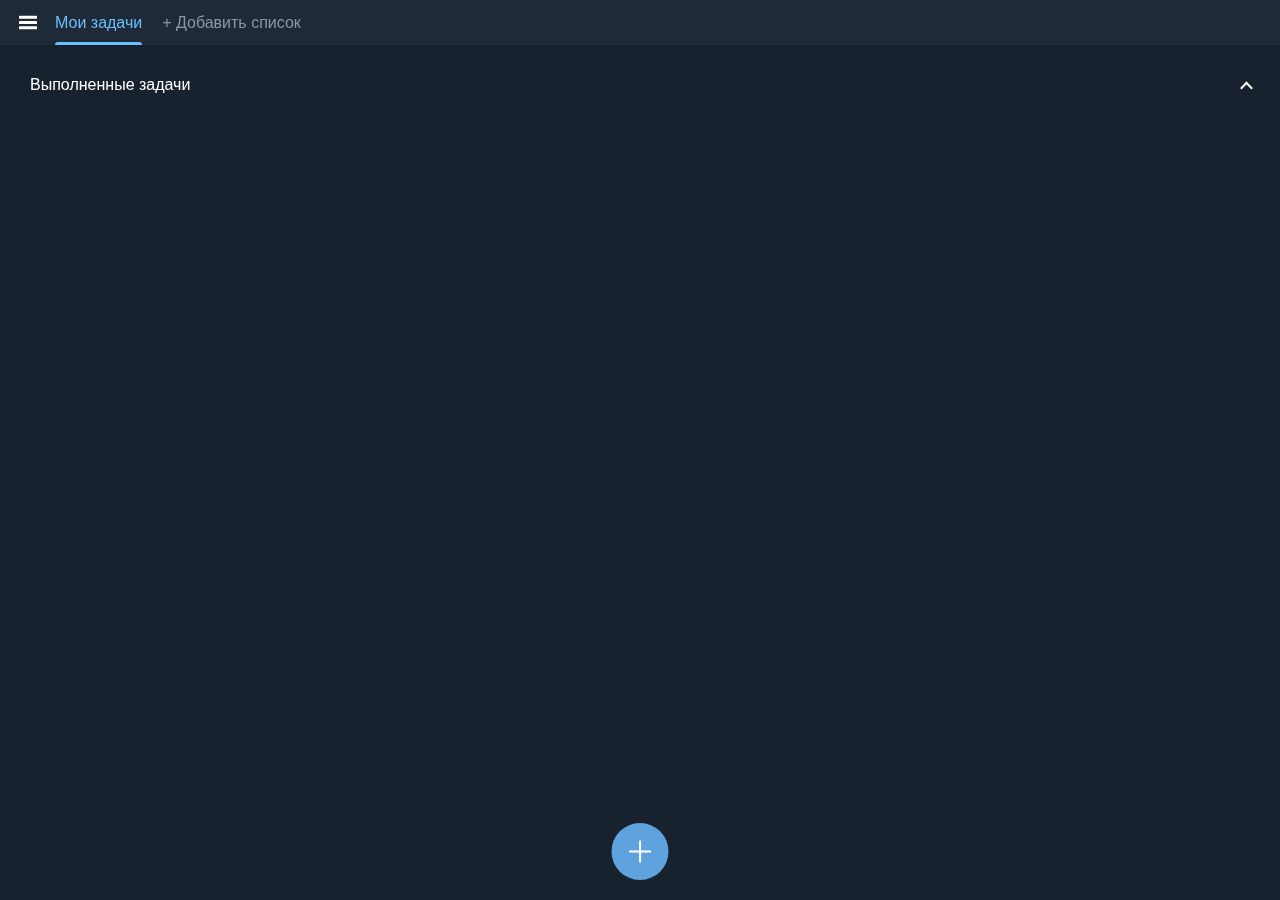
<file: index.html>
<!DOCTYPE html>
<html lang="en">
<head>
  <meta charset="UTF-8">
  <meta name="viewport" content="width=device-width, initial-scale=1.0">
  <meta http-equiv="X-UA-Compatible" content="ie=edge">

  <meta name="theme-color" content="#1e2a37">
  <meta name="apple-mobile-web-app-status-bar-style" content="black-translucent">
  
  <link rel="stylesheet" href="./img/iconsfont/iconsfont.css">
  <link rel="stylesheet" href="style.css">
  <link rel="manifest" href="./manifest.json">

  <link rel="apple-touch-icon" href="./img/logo/icon-192x192.png">
  <link rel="shortcut icon" href="./img/logo/favicon.ico" type="image/x-icon">
  <title>Telegram TODO</title>
</head>
<body>

 
<div class="wrapper">
  <header class="header">
    <div class="burger-btn">
      <span class="burger-btn__bg"></span>
      <span class="burger-btn__burger"></span>
    </div>
    <div class="categories">
      <label class="category-wrapper">
        <input checked type="radio" class="category__radio" name="category__radio">
        <span class="category">
          Мои задачи
        </span>
      </label>
      <div class="add-list-btn category">
        + Добавить список
      </div>
    </div>
  </header>
  
  <div class="lists-slider">
    <div class="lists-slider__con">
      <div class="lists-slider__slide">
        
        <div class="main-list">
          <!-- <div class="todo">
            <label class="todo__checkbox-wrapper">
              <input class="todo__checkbox" type="checkbox">
              <span class="todo__checkbox-label"></span>
            </label>
            <p class="todo__text">Умом не блещет</p>
          </div>
          <div class="todo">
            <label class="todo__checkbox-wrapper">
              <input class="todo__checkbox" type="checkbox">
              <span class="todo__checkbox-label"></span>
            </label>
            <p class="todo__text">Какая-то задача</p>
          </div> -->
        </div>
        
        <label class="completed-tasks__btn">
          Выполненные задачи
          <input class="completed-tasks__checkbox" type="checkbox">
          <span class="completed-tasks__toggle"></span>
        </label>
        <div class="completed-tasks">
        </div>
        
      </div>
    </div>
  </div>
</div>

<div class="left-menu__shadow-bg"></div>
<div class="left-menu">
  <span class="soon">Скоро!</span>
</div>

<div class="add-category-window__shadow-bg"></div>
<div class="add-category-window">
  <h3 class="add-category-window__title">
    Добавить список
  </h3>
  <input class="add-category-window__input" type="text" maxlength="12" placeholder="Введите имя списка">
  <div class="add-category-window__btns-con">
    <button class="add-category-window__cancel red-btn">ОТМЕНИТЬ</button>
    <button class="add-category-window__confirm blue-btn">ДОБАВИТЬ</button>
  </div>
</div>

<input type="checkbox" class="add-todo-btn__checkbox" id="add-todo-btn__checkbox" />
<label class="add-todo-btn" for="add-todo-btn__checkbox"></label>
<label class="add-todo-btn__shadow" for="add-todo-btn__checkbox"></label>
<div class="add-todo-window">
  <div class="add-todo-window__input" placeholder="Новая задача"></div>
  <div class="add-todo-window__btns-con">
    <label class="add-todo-window__cancel red-btn" for="add-todo-btn__checkbox">ОТМЕНИТЬ</label>
    <button class="add-todo-window__confirm blue-btn">СОХРАНИТЬ</button>
  </div>
</div>

<div class="lists-context-menu__shadow-bg"></div>
<div class="lists-context-menu">
  <span class="lists-context-menu__btn
                lists-context-menu__rename
               icon-pencil">
    Переименовать
  </span>
  <span class="lists-context-menu__btn
               lists-context-menu__delete
               icon-trash">
    Удалить
  </span>
</div>

<div class="rename-lists-window">
  <h3 class="rename-lists-window__title">
    Переименовать список
  </h3>
  <input class="rename-lists-window__input" type="text" maxlength="12" placeholder="Введите имя списка">
  <div class="rename-lists-window__btns-con">
    <button class="rename-lists-window__cancel red-btn">ОТМЕНИТЬ</button>
    <button class="rename-lists-window__confirm blue-btn">СОХРАНИТЬ</button>
  </div>
</div>

<div class="confirm-window">
  <div class="confirm-window__title">Удалить список?</div>
  <div class="confirm-window__buttons-con">
    <div class="confirm-window__cancel">ОТМЕНИТЬ</div>
    <div class="confirm-window__delete">УДАЛИТЬ</div>
  </div>
</div>

  
  
<script src="main.js" type="module"></script>
</body>
</html>
</file>
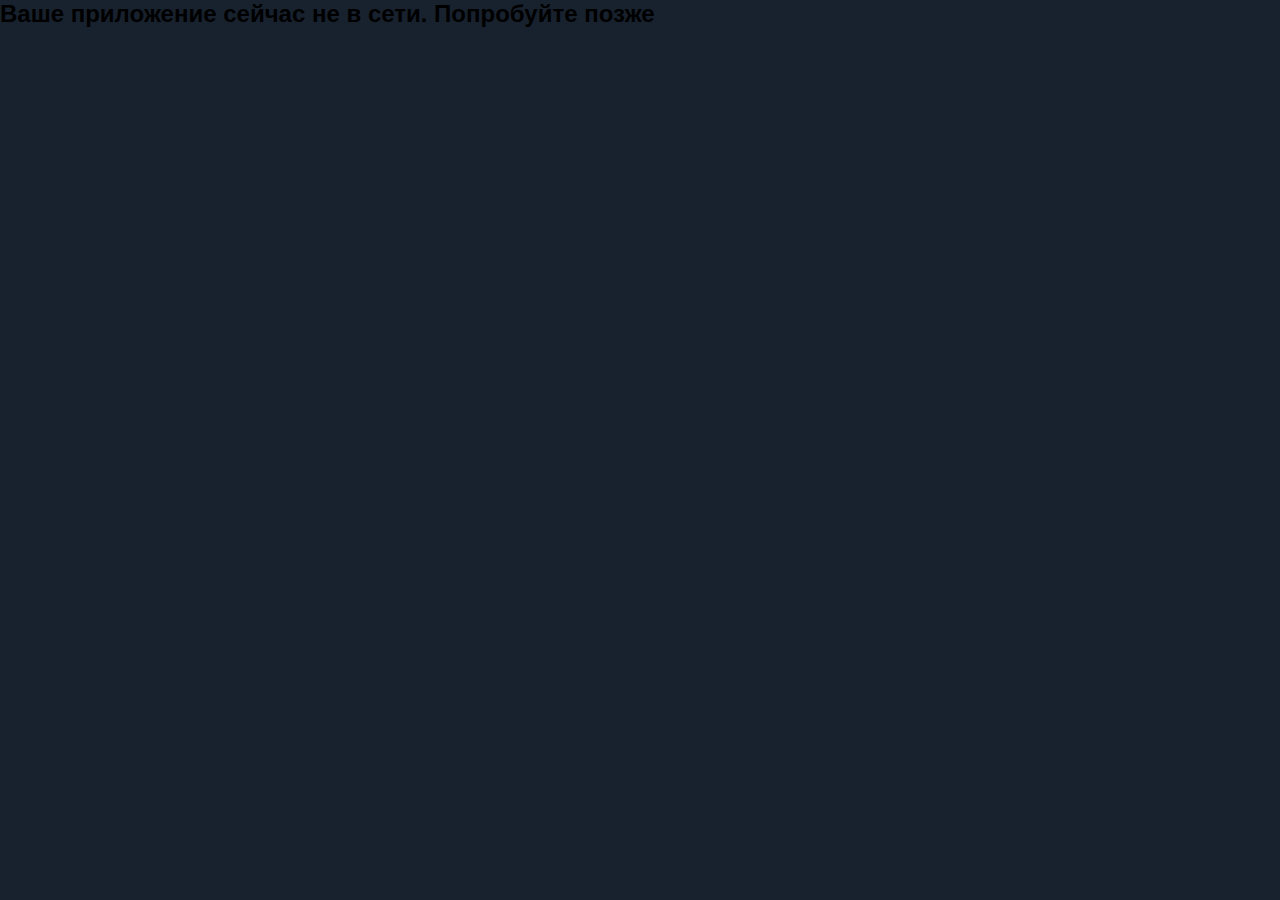
<file: offline.html>
<!DOCTYPE html>
<html lang="en">
<head>
  <meta charset="UTF-8">
  <meta name="viewport" content="width=device-width, initial-scale=1.0">
  <meta http-equiv="X-UA-Compatible" content="ie=edge">

  <meta name="theme-color" content="#202b39">
  <meta name="apple-mobile-web-app-status-bar-style" content="black-translucent">
  
  <link rel="stylesheet" href="./img/iconsfont/iconsfont.css">
  <link rel="stylesheet" href="style.css">
  <link rel="manifest" href="./manifest.json">
  <link rel="shortcut icon" href="./img/logo/favicon.ico" type="image/x-icon">
  <title>Telegram TODO</title>
</head>
<body>

  <h2>Ваше приложение сейчас не в сети. Попробуйте позже</h2>

</body>
</html>
</file>
<file: img/iconsfont/iconsfont.css>
@font-face {
  font-family: 'icons';
  src:  url('./fonts/icons.eot?94ec42');
  src:  url('./fonts/icons.eot?94ec42#iefix') format('embedded-opentype'),
    url('./fonts/icons.ttf?94ec42') format('truetype'),
    url('./fonts/icons.woff?94ec42') format('woff'),
    url('./fonts/icons.svg?94ec42#icons') format('svg');
  font-weight: normal;
  font-style: normal;
  font-display: block;
}

[class^="icon-"]::before,
[class*=" icon-"]::before {
  /* use !important to prevent issues with browser extensions that change fonts */
  font-family: 'icons' !important;
  speak: never;
  font-style: normal;
  font-weight: normal;
  font-variant: normal;
  text-transform: none;
  line-height: 1;

  /* Better Font Rendering =========== */
  -webkit-font-smoothing: antialiased;
  -moz-osx-font-smoothing: grayscale;
}

.icon-trash:before {
  content: "\e900";
}
.icon-pencil:before {
  content: "\e901";
}
</file>
<file: style.css>
* {
  margin: 0;
  padding: 0;
  box-sizing: border-box;
  -webkit-user-select: none;
  -khtml-user-select: none;
  -moz-user-select: none;
  -ms-user-select: none;
  user-select: none;
  
  -webkit-tap-highlight-color: transparent;
  
  scrollbar-width: none;
  -ms-overflow-style: none;
}
input, textarea {
  -webkit-user-select: text;
  -khtml-user-select: text;
  -moz-user-select: text;
  -ms-user-select: text;
  user-select: text;
}
[contenteditable] {
  -webkit-user-select: text;
  -khtml-user-select: text;
  -moz-user-select: text;
  -ms-user-select: text;
  user-select: text;
}
*::-webkit-scrollbar {
  display: none;
}
:root {
  --header_height: 45px;
  
  --category-padding: 10px;
  
  --left-menu_transition: .3s;
  --left-menu_width: min(75vw, 275px);
  
  --category_transition: .2s;
  --accent-color: #6ABFFF;
  
  --red-color: #F76B72;
  --gray-color: #8B97A3;
  
  --add-todo-window_height: 50px;
  --todo_min-height: 50px;
}
body {
  margin: 0;
  font-family: sans-serif;
  background: #18222E;
  overflow-y: hidden;
}

.wrapper {
  position: fixed;
  top: 0;
  left: 0;
  width: 100vw;
  height: 100vh;
  transition: 200ms;
}

.header {
  z-index: 10;
  position: fixed;
  display: flex;
  top: 0;
  left: 0;
  transform: translateZ(0);
  
  width: 100vw;
  height: var(--header_height);
  
  backdrop-filter: blur(6px);
  -webkit-backdrop-filter: blur(6px);
  background: #212D3Bbb;
  box-shadow: 0 0 5px #0003;
}

.burger-btn {
  position: relative;
  display: flex;
  align-items: center;
  justify-content: center;
  
  padding-left: var(--category-padding);
  width: var(--header_height);
  height: var(--header_height);
}
.burger-btn__bg {
  position: absolute;
  width: 80%;
  height: 80%;
  opacity: 0;
  background: #fff;
  border-radius: 50%;
  transition: .6s;
}
.burger-btn:active > .burger-btn__bg {
  opacity: .1;
  transition: .2s;
}
.burger-btn__burger {
  position: absolute;
  width: 40%;
  height: 2.3px;
  background: #fff;
  border-radius: .5px;
}
.burger-btn__burger:before {
  content: "";
  position: absolute;
  display: block;
  top: 0;
  left: 0;
  right: 0;
  bottom: 0;
  background: inherit;
  border-radius: inherit;
  transform: translateY(-225%);
}
.burger-btn__burger:after {
  content: "";
  position: absolute;
  display: block;
  top: 0;
  left: 0;
  right: 0;
  bottom: 0;
  background: inherit;
  border-radius: inherit;
  transform: translateY(225%);
}

.categories {
  display: flex;
  align-items: center;
  
  overflow-x: scroll;
  overflow-y: hidden;
  
  width: calc(100vw - var(--header_height) );
  
}
.category {
  position: relative;
  display: flex;
  align-items: center;
  justify-content: center;
  flex-shrink: 0;
  height: var(--header_height);
  min-width: calc(var(--header_height) * 1.6);
  
  color: var(--gray-color);
  padding: 0 10px;
  font-weight: 500;
  white-space: nowrap;
  transition: var(--category_transition);
}
.category:before {
  content: "";
  position: absolute;
  left: 10px;
  right: 10px;
  bottom: 0;
  height: 3px;
  transform: translateY(130%);
  
  background: #6ABFFF;
  border-radius: 30px 30px 0 0;
  
  transition: var(--category_transition);
}
.category:active {
  background: #283848;
}
input[name="category__radio"] {
  display: none;
}
input[name="category__radio"]:checked + .category {
  color: var(--accent-color);
}
input[name="category__radio"]:checked + .category:before {
  transform: translateY(0);
}

.left-menu__shadow-bg {
  z-index: -1;
  position: fixed;
  top: 0;
  left: 0;
  right: 0;
  bottom: 0;
  
  pointer-events: none;
  
  opacity: 0;
  background: #000;
  transition: var(--left-menu_transition);
}
.left-menu {
  z-index: 1000;
  position: fixed;
  top: 0;
  left: calc(var(--left-menu_width) - var(--left-menu_width)*2);
  bottom: 0;
  display: flex;
  align-items: center;
  justify-content: center;
  width: var(--left-menu_width);
  background: #1C242F;
  transition: var(--left-menu_transition), box-shadow .1s;
}
.soon {
  color: #ccc;
}


.add-category-window__shadow-bg {
  z-index: -1;
  position: fixed;
  top: 0;
  left: 0;
  right: 0;
  bottom: 0;
  
  pointer-events: none;
  
  opacity: 0;
  background: #000;
}
.add-category-window {
  z-index: 1000;
  position: fixed;
  top: 101%;
  left: 50vw;
  display: flex;
  flex-direction: column;
  transform: translate(-50%, 0);
  width: min(90vw, 350px);
  
  padding: 20px 20px 7px;
  background: #212D3B;
  border-radius: 12px;
  box-shadow: 0 2px 5px #0002;
  
  animation-fill-mode: forwards;
  transition: .33s;
}
.add-category-window__title {
  color: #fff;
  font-size: 21px;
  font-weight: 500;
  padding-left: 5px;
}
.add-category-window__input {
  width: 100%;
  
  font-size: 16px;
  border: none;
  outline: none;
  margin: 7px 0 20px;
  padding: 10px;
  color: #fff;
  background: #1D2733;
  border-radius: 3px;
  letter-spacing: 0.01em;
  
  caret-color: var(--accent-color);
}
.add-category-window__input::placeholder {
  color: var(--gray-color);
}
.add-category-window__btns-con {
  display: flex;
  justify-content: flex-end;
  column-gap: 5px;
}
.red-btn,
.blue-btn {
  background: none;
  border: none;
  padding: 12px;
  border-radius: 3px;
  font-size: 14px;
  font-weight: 500;
  transition: var(--category_transition);
}
.red-btn {
  color: var(--red-color);
}
.red-btn:active {
  background: #F76B7211;
}
.blue-btn {
  color: var(--accent-color);
}
.blue-btn:active {
  background: #6ABFFF11;
}

.lists-context-menu {
  z-index: 1000;
  position: fixed;
  left: 50vw;
  bottom: 20px;
  display: flex;
  flex-direction: column;
  transform: translate(-50%, calc(100% + 25px));

  width: min(90vw, 350px);

  padding: 10px 0;
  background: #212D3B;
  border-radius: 12px;
  box-shadow: 0 2px 5px #0002;
  
  animation-fill-mode: forwards;
  transition: .33s;
}
.lists-context-menu__shadow-bg {
  z-index: -1;
  position: fixed;
  top: 0;
  left: 0;
  right: 0;
  bottom: 0;
  background: #000;
  opacity: 0;
  pointer-events: none;

  transition: .2s;
}
.lists-context-menu__btn {
  display: flex;
  column-gap: 15px;
  align-items: center;

  padding: 15px 20px;
  font-size: 16px;
  font-weight: 500;
}
.lists-context-menu__btn::before {
  font-size: 20px;
}
.lists-context-menu__btn.icon-pencil {
  color: var(--accent-color);
}
.lists-context-menu__btn.icon-trash {
  color: var(--red-color);
}
.lists-context-menu__btn.icon-pencil:active {
  background: #6ABFFF11;
}
.lists-context-menu__btn.icon-trash:active {
  background: #F76B7211;
}


.rename-lists-window {
  z-index: 1000;
  position: fixed;
  top: 101vh;
  left: 50vw;
  display: flex;
  flex-direction: column;
  transform: translate(-50%, 10px);
  width: min(90vw, 350px);
  
  padding: 20px 20px 7px;
  background: #212D3B;
  border-radius: 12px;
  box-shadow: 0 2px 5px #0002;
  
  animation-fill-mode: forwards;
  transition: .33s;
}
.rename-lists-window__title {
  color: #fff;
  font-size: 21px;
  font-weight: 500;
  padding-left: 5px;
}
.rename-lists-window__input {
  width: 100%;
  
  font-size: 16px;
  border: none;
  outline: none;
  margin: 7px 0 20px;
  padding: 10px;
  color: #fff;
  background: #1D2733;
  border-radius: 3px;
  letter-spacing: 0.01em;
  
  caret-color: var(--accent-color);
}
.rename-lists-window__input::placeholder {
  color: var(--gray-color);
}
.rename-lists-window__btns-con {
  display: flex;
  justify-content: flex-end;
  column-gap: 5px;
}

.confirm-window {
  z-index: 1000;
  position: fixed;
  left: 50vw;
  bottom: 20px;
  display: flex;
  align-items: center;
  flex-direction: column;
  row-gap: 15px;
  transform: translate(-50%, calc(100% + 25px));

  width: min(90vw, 285px);

  padding: 15px;
  background: #212D3B;
  border-radius: 12px;
  box-shadow: 0 2px 5px #0002;
  
  animation-fill-mode: forwards;
  transition: .33s;
}
.confirm-window__title {
  color: #fff;
  font-weight: 500;
  font-size: 18px;
}
.confirm-window__buttons-con {
  display: flex;
  justify-content: center;
  column-gap: 15px;
  row-gap: 15px;
  flex-wrap: wrap;
}
.confirm-window__cancel,
.confirm-window__delete {
  display: flex;
  align-items: center;
  justify-content: center;

  font-size: 14px;
  font-weight: 500;
  width: 100px;
  height: 30px;
  border-radius: 4px;

  color: #F76B72;
  background: #F76B7224;
}
.confirm-window__delete {
  color: #6ABFFF;
  background: #6ABFFF24;
}


/* lists-slider
================*/
.lists-slider {
  width: 100vw;
  height: 100vh;
  
  color: #fff;
  
  overflow-x: hidden;
  overflow-y: hidden;
  
  transition: var(--left-menu_transition);
}
.lists-slider__con {
  display: flex;
  
  transition: var(--left-menu_transition);
}
.lists-slider__slide {
  display: flex;
  flex-direction: column;
  row-gap: 5px;
  
  width: 100vw;
  height: 100vh;
  
  flex-shrink: 0;
  
  overflow-y: scroll;
  overflow-x: hidden;
  padding-top: calc(var(--header_height) + 10px);
  padding-left: 10px;
  padding-right: 10px;
  padding-bottom: 100px;
  
  transition: var(--left-menu_transition);
}

.main-list {
  display: flex;
  flex-direction: column;
  row-gap: 5px;
  
  width: 100%;
  margin: 0 auto;
}

.todo {
  display: flex;
  column-gap: 15px;
  align-items: center;

  width: 100%;
  min-height: var(--todo_min-height);
  border-radius: 7px;
  padding: 15px;
  background: #212D3B;
}
.todo__checkbox-wrapper {
  position: relative;
  display: flex;
  align-items: center;
  justify-content: center;
}
.todo__checkbox-wrapper:before {
  content: "";
  position: absolute;
  top: 0;
  left: 0;
  right: 0;
  bottom: 0;
  transform: scale(1.5);
}
.todo__checkbox {
  display: none;
}
.todo__checkbox-label {
  position: relative;
  display: flex;
  align-items: center;
  justify-content: center;
  
  width: 22px;
  height: 22px;
  overflow: hidden;
  
  pointer-events: none;
  
  border: 2px solid var(--accent-color);
  border-radius: 50%;
  transition: .2s;
  transition-delay: .1s;
}
.todo__checkbox-label:before,
.todo__checkbox-label:after {
  content: "";
  position: absolute;
  width: 10px;
  height: 2px;
  background: #212D3B;
  border-radius: 10px;
  
  transform: translate(3px, 4px) rotate(-45deg) scaleX(0);
  transform-origin: left;
  transition: .1s;
  transition-delay: 0s;
}
.todo__checkbox-label:after {
  width: 5px;
  transform: translate(-1.7px, .4px) rotate(45deg) scaleX(0);
  transition-delay: .1s;
}

.todo__checkbox:checked + .todo__checkbox-label {
  background: var(--accent-color);
  transition-delay: 0s;
}
.todo__checkbox:checked + .todo__checkbox-label:before {
  transform: translate(3px, 4px) rotate(-45deg) scaleX(1);
  transition-delay: .1s;
}
.todo__checkbox:checked + .todo__checkbox-label:after {
  transform: translate(-1.7px, .4px) rotate(45deg) scaleX(1);
  transition-delay: 0s;
}



/* Add ToDo Btn
==============*/
.add-todo-btn {
  position: fixed;
  display: flex;
  align-items: center;
  justify-content: center;
  top: 100vh;
  left: 50vw;
  width: 57px;
  height: 57px;
  transform: translate(-50%, calc(-100% - 20px));
  transform-origin: bottom;
  
  background: #5EA3DE;
  border-radius: 50%;
}
.add-todo-btn:before,
.add-todo-btn:after {
  content: "";
  position: absolute;
  top: 50%;
  left: 50%;
  transform: translate(-50%, -50%);
  
  width: 5%;
  height: 40%;
  
  background: #fff;
  border-radius: 0.5px;
}
.add-todo-btn:after {
  width: 40%;
  height: 5%;
}
.add-todo-btn__checkbox {
  display: none;
}
.add-todo-btn__checkbox:checked + .add-todo-btn {
  transform: translate(-50%, calc(-100% - 20px)) scale(0);
}
.add-todo-btn__shadow {
  z-index: -1;
  pointer-events: none;
  position: fixed;
  top: 0;
  left: 0;
  right: 0;
  bottom: 0;

  opacity: 0;
  background: #000;
  transition: 250ms;
}
.add-todo-btn__checkbox:checked ~ .add-todo-btn__shadow {
  z-index: 500;
  pointer-events: auto;
  
  opacity: .6;
  transition: 200ms;
}

/*=== Add ToDo Window ===*/
.add-todo-window {
  z-index: -1;
  pointer-events: none;
  position: fixed;
  top: 100vh;
  left: 0;
  right: 0;
  transform: translateY(1%);
  
  display: flex;
  flex-direction: column;
  
  overflow: hidden;
  
  opacity: 0;
  background: #212D3B;
  border-radius: 3px 3px 0 0;
  min-height: var(--add-todo-window_height);
  animation-fill-mode: forwards;
  animation-duration: 250ms;
  animation-name: addTodoWindow_close;
} 
.add-todo-btn__checkbox:checked ~ .add-todo-window {
  z-index: 1000;
  pointer-events: auto; 
  animation-duration: 600ms;
  animation-delay: 200ms;
  animation-name: addTodoWindow_open;
  transition: 200ms;
}
.add-todo-window__input {
  width: 100%;
  min-height: var(--header_height);
  max-height: calc(100vh - 60px);
  
  overflow-y: scroll;
  
  font-size: 16px;
  border: none;
  outline: none;
  padding: 7px 10px;
  color: #fff;
  background: #1D2733;
  border: 10px solid #1D2733;
  border-radius: 3px;
  letter-spacing: 0.01em;
  
  caret-color: var(--accent-color);
  
  -webkit-user-select: text;
  -khtml-user-select: text;
  -moz-user-select: text;
  -ms-user-select: text;
  user-select: text;
}
.add-todo-window__input[placeholder]:empty:before {
  content: attr(placeholder);
  color: var(--gray-color);
  
  -webkit-user-select: text;
  -khtml-user-select: text;
  -moz-user-select: text;
  -ms-user-select: text;
  user-select: text;
}
.add-todo-window__btns-con {
  display: flex;
  justify-content: flex-end;
  
  column-gap: 5px;
  padding: 10px 20px;
}


/* Completed Tasks and Btn */
.completed-tasks {
  display: flex;
  flex-direction: column;
  row-gap: 5px;
  
  width: 100%;
  margin: 0 auto;
  transition: .1s;
}

.completed-tasks__btn {
  display: flex;
  align-items: center;
  justify-content: space-between;
  
  flex-shrink: 0;
  
  padding: 0 20px;
  width: 100%;
  height: var(--todo_min-height);
  border-radius: 2px;
  font-weight: 500;
  
  transition: .2s;
}
.completed-tasks__btn:active {
  background: #6ABFFF11;
}
.completed-tasks__checkbox {
  display: none;
}
.completed-tasks__toggle {
  position: relative;
  display: flex;
  align-items: center;
  justify-content: center;
  column-gap: 3px;
  
  transition: .3s;
}
.completed-tasks__toggle:before,
.completed-tasks__toggle:after {
  content: "";
  width: 2px;
  height: 9px;
  
  background: #fff;
  transform: rotate(45deg);
}
.completed-tasks__toggle:after {
  transform: rotate(-45deg);
}

.completed-tasks__checkbox:checked + .completed-tasks__toggle {
  transform: rotate(-180deg);
}



/* KEYFRAMES
=============*/

@keyframes add-category-window_open-anim {
  0% {
    transform: translate(-50%, 0);
  }
  33% {
    transform: translate(-50%, -55%);
  }
  60% {
    transform: translate(-50%, -48.5%);
  }
  90% {
    transform: translate(-50%, -50%);
  }
  100% {
    transform: translate(-50%, -50%);
  }
}

@keyframes add-category-window_close-anim {
  0% {
    transform: translate(-50%, -50%);
  }
  100% {
    transform: translate(-50%, 0%);
  }
}


@keyframes addTodoWindow_open {
  0% {
    transform: translateY(1%);
  }
  33% {
    transform: translateY(-105%);
  }
  66% {
    transform: translateY(-98%);
  }
  100% {
    transform: translateY(-100%);
  }
}

@keyframes addTodoWindow_close {
  0% {
    transform: translateY(-100%);
  }
  100% {
    transform: translateY(1%);
  }
}


@keyframes lists-context-menu_open {
  0% {
    transform: translate(-50%, calc(100% + 25px));
  }
  33% {
    transform: translate(-50%, -5%);
  }
  60% {
    transform: translate(-50%, 1.5%);
  }
  90% {
    transform: translate(-50%, 0%);
  }
  100% {
    transform: translate(-50%, 0%);
  }
}
@keyframes lists-context-menu_close {
  0% {
    transform: translate(-50%, -0%);
  }
  100% {
    transform: translate(-50%, calc(100% + 25px));
  }
}
@keyframes confirm-window_shaking {
  0% {
    transform: translate(-50%, 0%);
  }
  10% {
    transform: translate(-52%, 0%);
  }
  35% {
    transform: translate(-48%, 0%);
  }
  60% {
    transform: translate(-50.5%, 0%);
  }
  85% {
    transform: translate(-49.5%, 0%);
  }
  100% {
    transform: translate(-50%, 0%);
  }
}


@keyframes rename-lists-window_open-anim {
  0% {
    transform: translate(-50%, 0);
  }
  33% {
    transform: translate(-50%, -55%);
  }
  60% {
    transform: translate(-50%, -48.5%);
  }
  90% {
    transform: translate(-50%, -50%);
  }
  100% {
    transform: translate(-50%, -50%);
  }
}
@keyframes rename-lists-window_close-anim {
  0% {
    transform: translate(-50%, -50%);
  }
  100% {
    transform: translate(-50%, 0%);
  }
}
@keyframes rename-lists-window_shaking {
  0% {
    transform: translate(-50%, -50%);
  }
  10% {
    transform: translate(-52%, -50%);
  }
  35% {
    transform: translate(-48%, -50%);
  }
  60% {
    transform: translate(-50.5%, -50%);
  }
  85% {
    transform: translate(-49.5%, -50%);
  }
  100% {
    transform: translate(-50%, -50%);
  }
}
</file>
